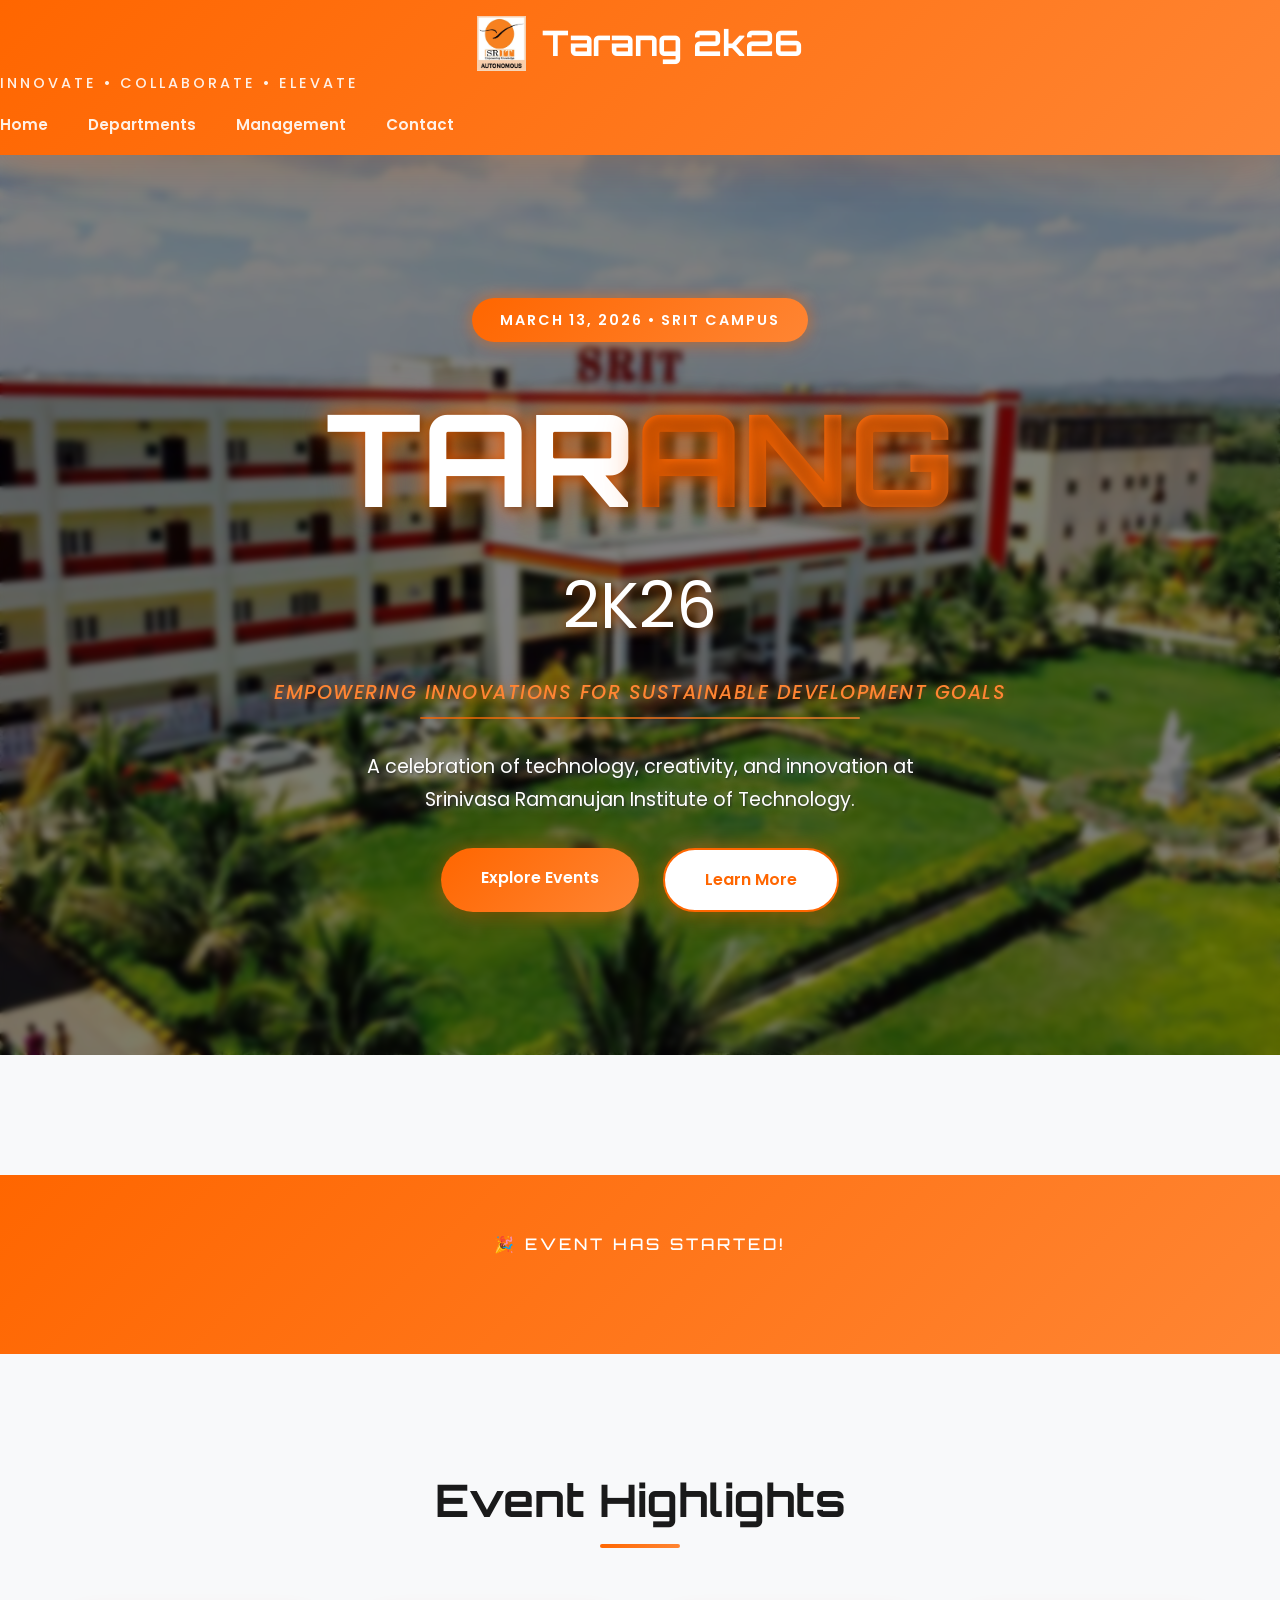
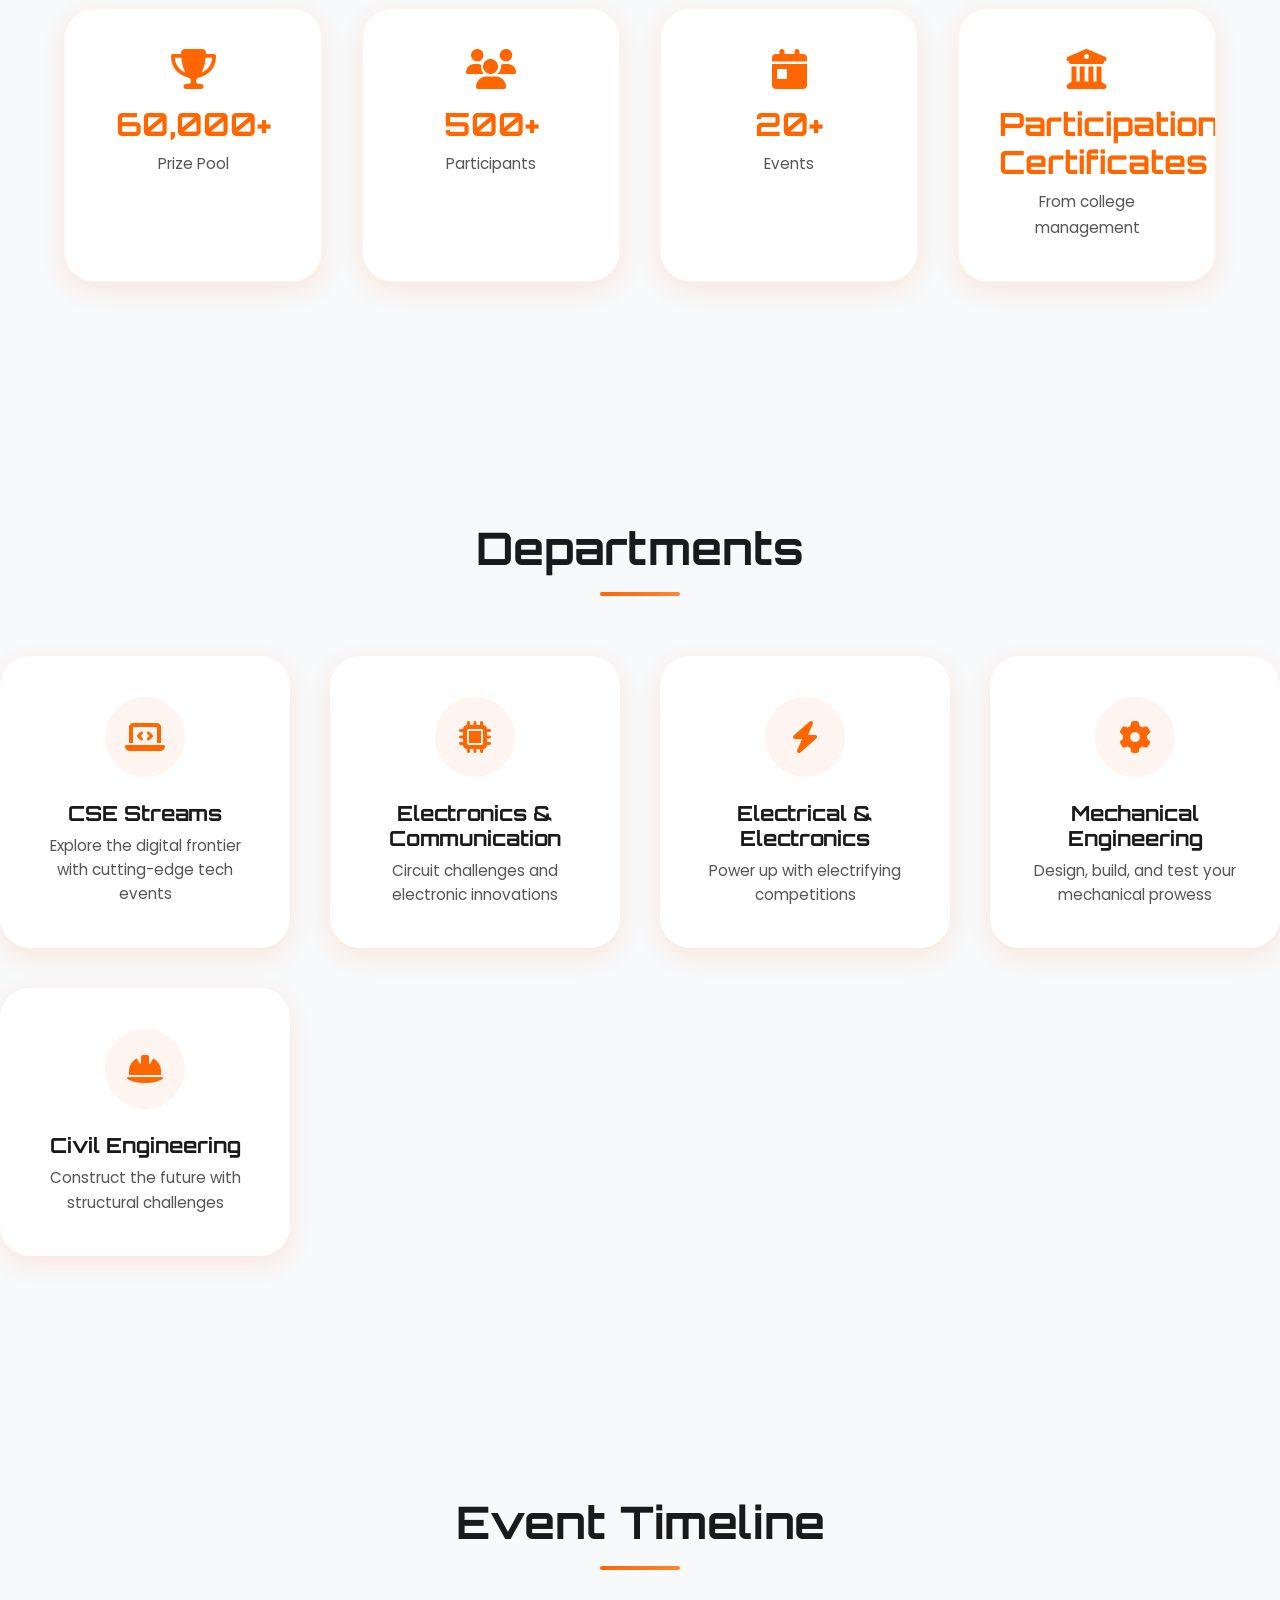
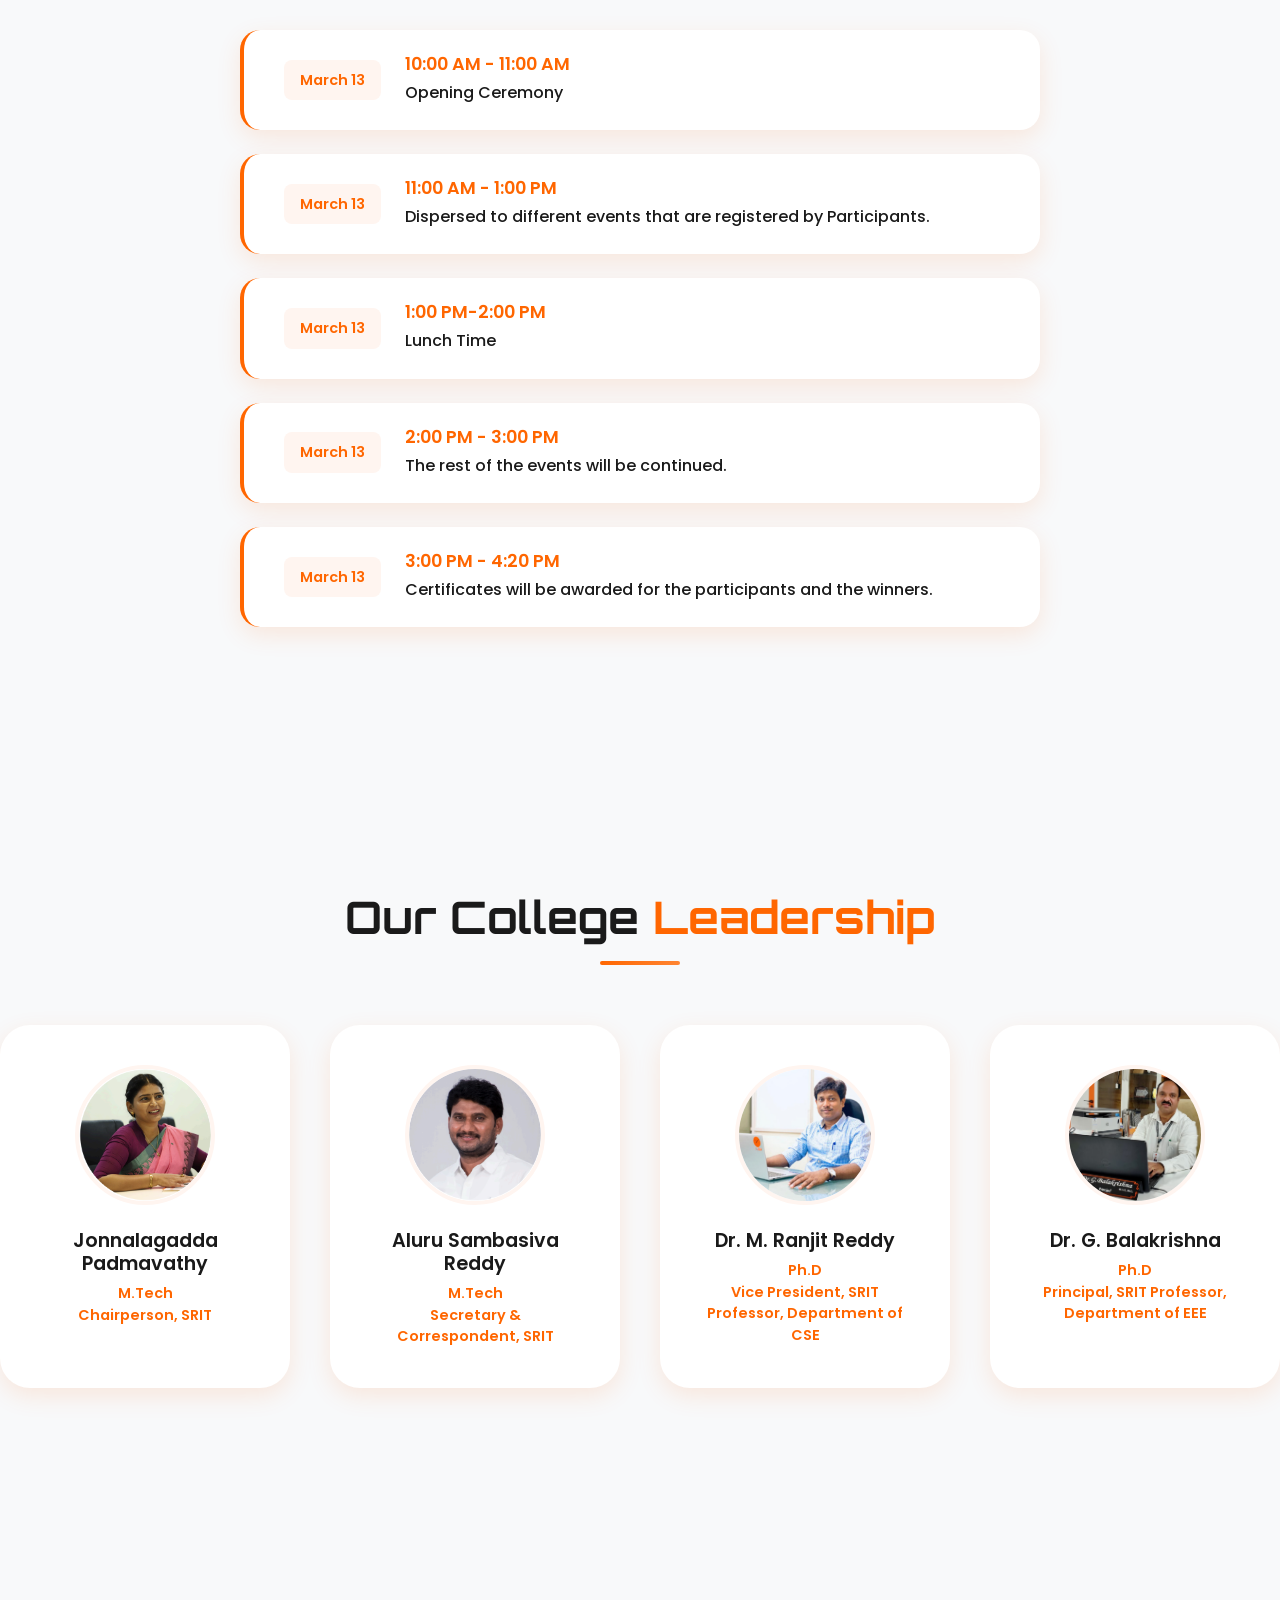
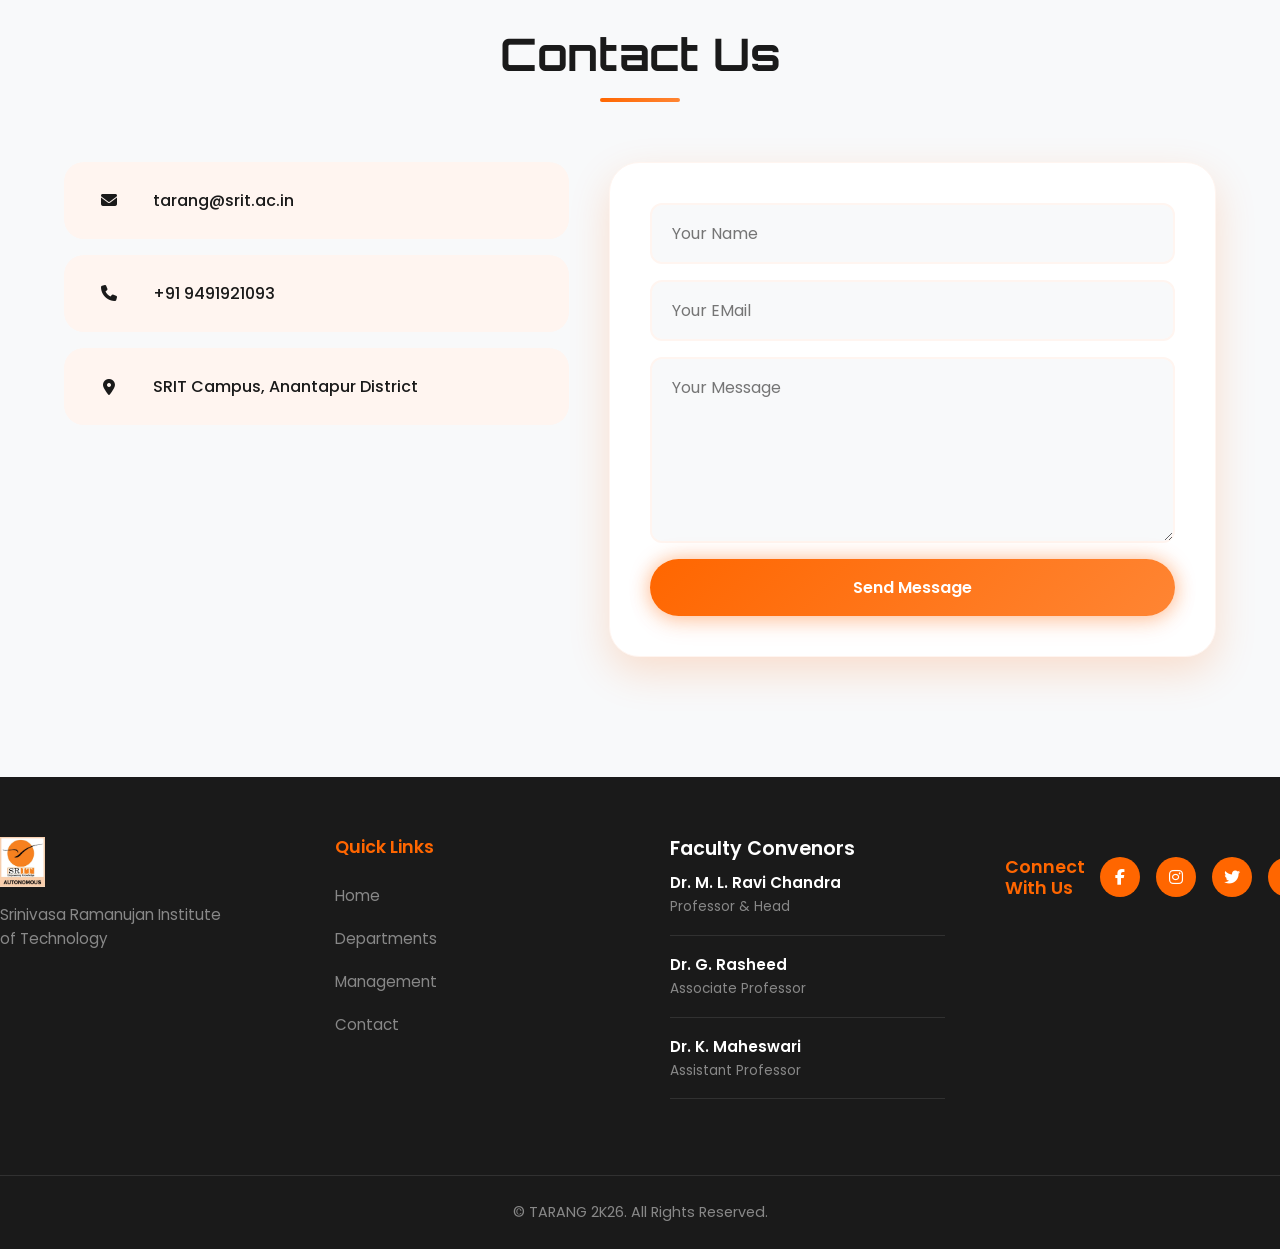
<file: index.html>
<!DOCTYPE html>
<html lang="en">

<head>
    <meta charset="UTF-8">
    <meta name="viewport" content="width=device-width, initial-scale=1.0">
    <title>SRIT Tech Fest 2026</title>
    <link rel="stylesheet" href="style.css">
    <link rel="stylesheet" href="https://cdnjs.cloudflare.com/ajax/libs/font-awesome/6.5.0/css/all.min.css">


</head>

<body>
    <header>
        <div class="logo-container">
            <img src="SRIT-LOGO.png" alt="SRIT Logo" class="logo">
            <h1>Tarang <span class="year">2k26</span></h1>
        </div>
        <p class="tagline">Innovate • Collaborate • Elevate</p>

        <div class="mobile-nav-toggle" id="mobile-nav-toggle">
            <i class="fas fa-bars"></i>
        </div>

        <nav id="main-nav">
            <ul>
                <li><a href="#home">Home</a></li>
                <li><a href="#departments">Departments</a></li>
                <li><a href="#management">Management</a></li>
                <li><a href="#contact">Contact</a></li>
            </ul>
        </nav>
    </header>
    <section id="home">
        <div class="hero">
            <div class="hero-content">

                <span class="hero-date">MARCH 13, 2026 • SRIT CAMPUS</span>
                <h1 class="hero-title">
                    <span>TAR</span><span class="highlight">ANG</span>
                </h1>
                <div class="hero-year">2K26</div>
                <p class="hero-theme">Empowering Innovations for Sustainable Development Goals</p>
                <p class="hero-subtitle">A celebration of technology, creativity, and innovation at<br> Srinivasa
                    Ramanujan Institute of Technology.</p>

                <div class="hero-buttons">
                    <a href="#departments" class="btn btn-primary">Explore Events</a>
                    <a href="#contact" class="btn btn-secondary">Learn More</a>
                </div>
            </div>
        </div>
    </section>
    <!-- Countdown Section -->
    <section class="countdown">
        <div class="container">
            <h3>Event Starts In</h3>
            <div class="countdown-timer">
                <div class="countdown-item">
                    <div class="countdown-value" id="days">30</div>
                    <div class="countdown-label">Days</div>
                </div>
                <div class="countdown-item">
                    <div class="countdown-value" id="hours">12</div>
                    <div class="countdown-label">Hours</div>
                </div>
                <div class="countdown-item">
                    <div class="countdown-value" id="minutes">45</div>
                    <div class="countdown-label">Minutes</div>
                </div>
                <div class="countdown-item">
                    <div class="countdown-value" id="seconds">22</div>
                    <div class="countdown-label">Seconds</div>
                </div>
            </div>
        </div>
    </section>
    <section class="highlights">
        <div class="container">
            <h2 class="section-title">Event Highlights</h2>
            <div class="highlight-cards">
                <div class="highlight-card">
                    <i class="fas fa-trophy"></i>
                    <h3>60,000+</h3>
                    <p>Prize Pool</p>
                </div>
                <div class="highlight-card">
                    <i class="fas fa-users"></i>
                    <h3>500+</h3>
                    <p>Participants</p>
                </div>
                <div class="highlight-card">
                    <i class="fas fa-calendar-day"></i>
                    <h3>20+</h3>
                    <p>Events</p>
                </div>
                <div class="highlight-card">
                    <i class="fas fa-university"></i>
                    <h3>Participation Certificates</h3>
                    <p>From college management</p>
                </div>
            </div>
        </div>
    </section>

    <section id="departments" class="departments">
        <h2 class="section-title">Departments</h2>
        <div class="department-cards">
            <div class="department-card" onclick="window.location.href='cse.html'">
                <div class="card-icon"><i class="fas fa-laptop-code"></i></div>
                <div class="card-content">
                    <h3>CSE Streams</h3>
                    <p>Explore the digital frontier with cutting-edge tech events</p>
                </div>
            </div>
            <div class="department-card" onclick="window.location.href='ece.html'">
                <div class="card-icon"><i class="fas fa-microchip"></i></div>
                <div class="card-content">
                    <h3>Electronics & Communication</h3>
                    <p>Circuit challenges and electronic innovations</p>
                </div>
            </div>
            <div class="department-card" onclick="window.location.href='eee.html'">
                <div class="card-icon"><i class="fas fa-bolt"></i></div>
                <div class="card-content">
                    <h3>Electrical & Electronics</h3>
                    <p>Power up with electrifying competitions</p>
                </div>
            </div>
            <div class="department-card" onclick="window.location.href='mechanical.html'">
                <div class="card-icon"><i class="fas fa-cog"></i></div>
                <div class="card-content">
                    <h3>Mechanical Engineering</h3>
                    <p>Design, build, and test your mechanical prowess</p>
                </div>
            </div>
            <div class="department-card" onclick="window.location.href='civil.html'">
                <div class="card-icon"><i class="fas fa-hard-hat"></i></div>
                <div class="card-content">
                    <h3>Civil Engineering</h3>
                    <p>Construct the future with structural challenges</p>
                </div>
            </div>
            <!-- <div class="department-card" data-department="civil">
                <div class="card-content">
                    <div class="card-icon"><i class="fas fa-lightbulb"></i>
                    </div>
                    <h3>Humanities and Sciences</h3>
                    <p>Bridging Science and Society for a Better Tomorrow</p>
                    <a href="h and s.html" class="department-link">View Events</a>
                </div>
            </div> -->
        </div>
    </section>

    <section class="timeline">
        <div class="container">
            <h2 class="section-title">Event Timeline</h2>
            <div class="timeline-container">
                <div class="timeline-item">
                    <div class="timeline-date">March 13</div>
                    <div class="timeline-content">
                        <h3>10:00 AM - 11:00 AM</h3>
                        <p>Opening Ceremony</p>
                    </div>
                </div>
                <div class="timeline-item">
                    <div class="timeline-date">March 13</div>
                    <div class="timeline-content">
                        <h3>11:00 AM - 1:00 PM</h3>
                        <p>Dispersed to different events that are registered by Participants.</p>
                    </div>
                </div>
                <div class="timeline-item">
                    <div class="timeline-date">March 13</div>
                    <div class="timeline-content">
                        <h3>1:00 PM-2:00 PM</h3>
                        <p>Lunch Time</p>
                    </div>
                </div>
                <div class="timeline-item">
                    <div class="timeline-date">March 13</div>
                    <div class="timeline-content">
                        <h3>2:00 PM - 3:00 PM</h3>
                        <p>The rest of the events will be continued.</p>
                    </div>
                </div>
                <div class="timeline-item">
                    <div class="timeline-date">March 13</div>
                    <div class="timeline-content">
                        <h3>3:00 PM - 4:20 PM</h3>
                        <p>Certificates will be awarded for the participants and the winners.</p>
                    </div>
                </div>
            </div>
        </div>
    </section>
    <!-- <section id="sponsors" class="sponsors">
        <div class="container">
            <h2 class="section-title">Our Sponsors</h2>
            <div class="sponsors-grid">
                <div class="sponsor-placeholder">Your Logo Here</div>
                <div class="sponsor-placeholder">Your Logo Here</div>
                <div class="sponsor-placeholder">Your Logo Here</div>
                <div class="sponsor-placeholder">Your Logo Here</div>
                <div class="sponsor-placeholder">Your Logo Here</div>
                <div class="sponsor-placeholder">Your Logo Here</div>
            </div>
        </div>
    </section> -->
    <section id="management" class="leadership-section">
        <h2 class="section-title">Our College <span>Leadership</span></h2>

        <div class="leaders-grid">

            <!-- Principal -->
            <div class="leader-card">
                <div class="leader-image">
                    <img src="padma.png" alt="Dr. [Principal's Name]">
                </div>
                <div class="leader-info">
                    <h4>Jonnalagadda Padmavathy</h4>
                    <p>M.Tech<br>Chairperson, SRIT</p>
                </div>
            </div>

            <!-- Chairperson -->
            <div class="leader-card">
                <div class="leader-image">
                    <img src="samba.png" alt="Mr./Ms. [Chairperson's Name]">
                </div>
                <div class="leader-info">
                    <h4>Aluru Sambasiva Reddy</h4>
                    <p>M.Tech<br>Secretary & Correspondent, SRIT</p>
                </div>
            </div>

            <!-- Higher Authority 1 -->
            <div class="leader-card">
                <div class="leader-image">
                    <img src="ranjit.png" alt="Dr. [Authority Name]">
                </div>
                <div class="leader-info">
                    <h4>Dr. M. Ranjit Reddy</h4>
                    <p>Ph.D<br>Vice President, SRIT
                        Professor, Department of CSE</p>
                </div>
            </div>

            <!-- Higher Authority 2 -->
            <div class="leader-card">
                <div class="leader-image">
                    <img src="prinicipal.png" alt="Prof. [Authority Name]">
                </div>
                <div class="leader-info">
                    <h4>Dr. G. Balakrishna</h4>
                    <p>Ph.D<br>Principal, SRIT
                        Professor, Department of EEE</p>
                </div>
            </div>

        </div>
    </section>
    <section id="contact" class="contact">
        <div class="container">
            <h2 class="section-title">Contact Us</h2>
            <div class="contact-grid">
                <div class="contact-info">
                    <div class="contact-item">
                        <i class="fas fa-envelope"></i>
                        <p>tarang@srit.ac.in</p>
                    </div>
                    <div class="contact-item">
                        <i class="fas fa-phone"></i>
                        <p>+91 9491921093</p>
                    </div>
                    <div class="contact-item">
                        <i class="fas fa-map-marker-alt"></i>
                        <p>SRIT Campus, Anantapur District</p>
                    </div>
                </div>
                <form name="submit-to-google-sheet" class="contact-form">
                    <input type="text" name="Name" placeholder="Your Name" required>
                    <input type="email" name="Email" placeholder="Your EMail" required>
                    <textarea name="Message" rows="6" placeholder="Your Message"></textarea>
                    <button type="submit" class="cta-button">Send Message</button>
                </form>
            </div>
        </div>
    </section>

    <footer>
        <div class="footer-content">
            <div class="footer-logo">
                <img src="SRIT-LOGO.png" alt="SRIT Logo" class="logo-small">
                <p>Srinivasa Ramanujan Institute<br> of Technology</p>
            </div>
            <div class="footer-links">
                <h4>Quick Links</h4>
                <ul>
                    <li><a href="#home">Home</a></li>
                    <li><a href="#departments">Departments</a></li>
                    <li><a href="#management">Management</a></li>
                    <li><a href="#contact">Contact</a></li>
                </ul>
            </div>
            <div class="contact-details">
                <h4>Faculty Convenors</h4>

                <div class="faculty">
                    <p class="name">Dr. M. L. Ravi Chandra</p>
                    <p class="designation">Professor & Head</p>
                </div>

                <div class="faculty">
                    <p class="name">Dr. G. Rasheed</p>
                    <p class="designation">Associate Professor</p>
                </div>

                <div class="faculty">
                    <p class="name">Dr. K. Maheswari</p>
                    <p class="designation">Assistant Professor</p>
                </div>

                <!-- <h4 style="margin-top: 20px;">Student Coordinators</h4>
                <div class="faculty">
                    <p class="name">STUDENT NAME 1</p>
                    <p class="name">STUDENT NAME 2</p>
                    <p class="name">STUDENT NAME 3</p>
                </div> -->
            </div>

            <div class="footer-social">
                <h4>Connect With Us</h4>
                <div class="social-icons">
                    <a href="https://www.facebook.com/sritatp" class="social-icon"><i class="fab fa-facebook-f"></i></a>
                    <a href="https://www.instagram.com/sritatp/" class="social-icon"><i
                            class="fab fa-instagram"></i></a>
                    <a href="https://x.com/sritatp" class="social-icon"><i class="fab fa-twitter"></i></a>
                    <a href="https://www.linkedin.com/school/sritatp/" class="social-icon"><i
                            class="fab fa-linkedin-in"></i></a>
                </div>
            </div>
        </div>
        <div class="copyright">
            <p>&copy; TARANG 2K26. All Rights Reserved.</p>
        </div>
    </footer>

    <script src="script.js"></script>
</body>

</html>
</file>
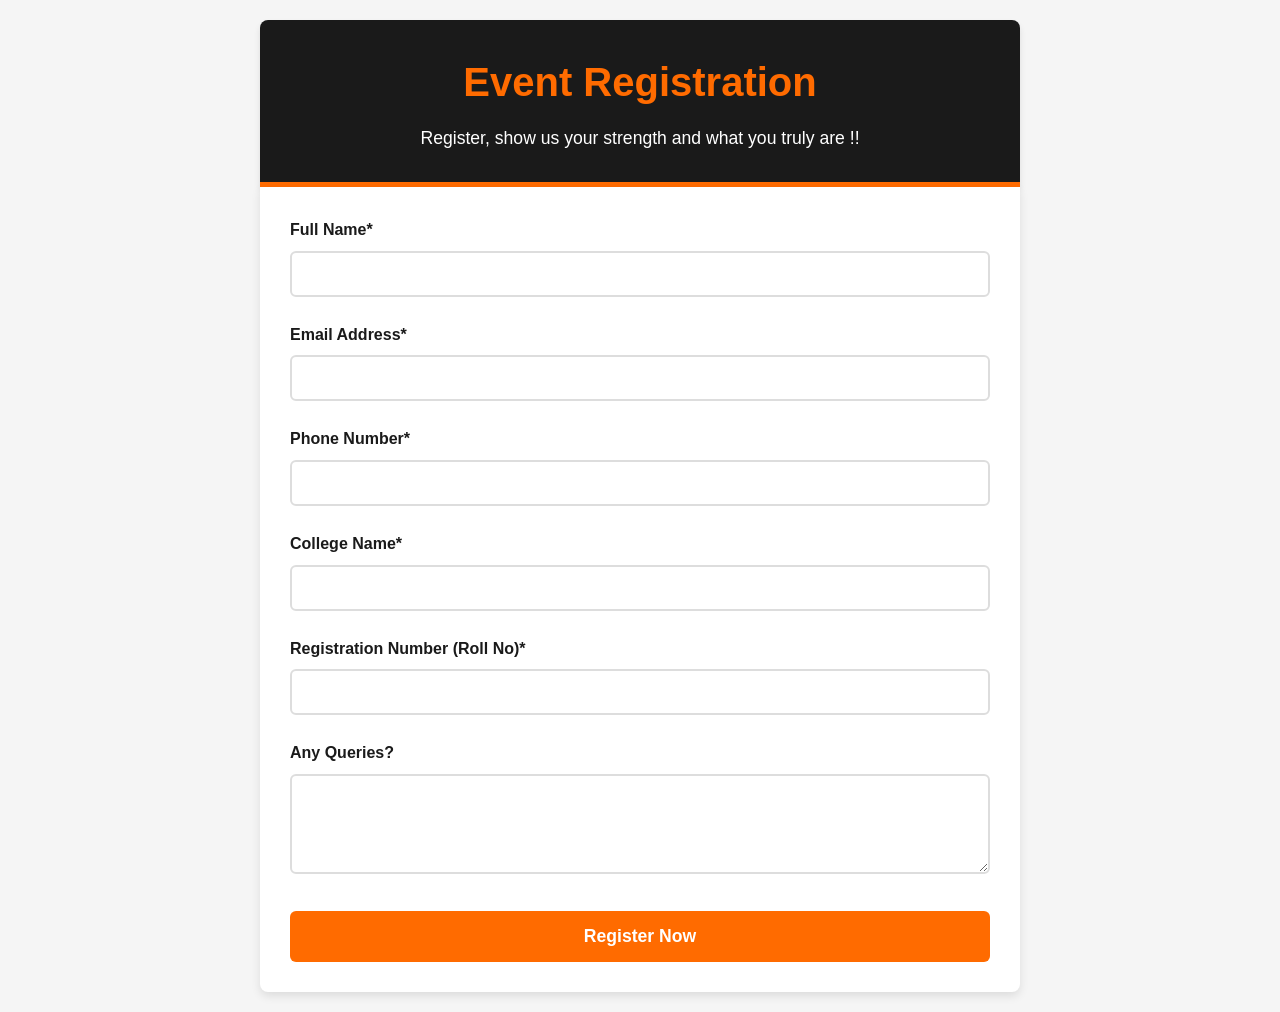
<file: csepaperregisteration.html>
<!DOCTYPE html>
<html lang="en">
<head>
    <meta charset="UTF-8">
    <meta name="viewport" content="width=device-width, initial-scale=1.0">
    <title>Event Registration</title>
    <style>
        :root {
            --primary-color: #ff6b00;
            --secondary-color: #1a1a1a;
            --light-color: #ffeee0;
            --accent-color: #ff9a4d;
            --error-color: #ff3333;
        }
        
        * {
            margin: 0;
            padding: 0;
            box-sizing: border-box;
            font-family: 'Segoe UI', Tahoma, Geneva, Verdana, sans-serif;
        }
        
        body {
            background-color: #f5f5f5;
            color: var(--secondary-color);
            line-height: 1.6;
        }
        
        .container {
            max-width: 800px;
            margin: 0 auto;
            padding: 20px;
        }
        
        header {
            background-color: var(--secondary-color);
            color: white;
            padding: 30px 0;
            text-align: center;
            border-bottom: 5px solid var(--primary-color);
            border-radius: 8px 8px 0 0;
            box-shadow: 0 4px 6px rgba(0, 0, 0, 0.1);
        }
        
        h1 {
            font-size: 2.5rem;
            margin-bottom: 10px;
            color: var(--primary-color);
        }
        
        .event-description {
            font-size: 1.1rem;
            max-width: 600px;
            margin: 0 auto;
            padding: 0 20px;
        }
        
        .form-container {
            background-color: white;
            padding: 30px;
            border-radius: 0 0 8px 8px;
            box-shadow: 0 4px 10px rgba(0, 0, 0, 0.1);
        }
        
        .form-group {
            margin-bottom: 25px;
        }
        
        label {
            display: block;
            margin-bottom: 8px;
            font-weight: 600;
            color: var(--secondary-color);
        }
        
        input, textarea {
            width: 100%;
            padding: 12px;
            border: 2px solid #ddd;
            border-radius: 6px;
            font-size: 1rem;
            transition: all 0.3s ease;
        }
        
        input:focus, textarea:focus {
            outline: none;
            border-color: var(--primary-color);
            box-shadow: 0 0 0 3px rgba(255, 107, 0, 0.2);
        }
        
        .error-message {
            color: var(--error-color);
            font-size: 0.9rem;
            margin-top: 5px;
            display: none;
        }
        
        .qr-section {
            margin-top: 20px;
            border: 2px dashed var(--primary-color);
            padding: 20px;
            border-radius: 8px;
            background-color: var(--light-color);
        }
        
        .qr-container {
            display: flex;
            flex-direction: column;
            align-items: center;
            margin-bottom: 20px;
        }
        
        .qr-image {
            width: 150px;
            height: 150px;
            background-color: white;
            border: 2px solid var(--primary-color);
            border-radius: 8px;
            display: flex;
            align-items: center;
            justify-content: center;
            margin-bottom: 15px;
        }
        
        .qr-image img {
            max-width: 100%;
            max-height: 100%;
        }
        
        .screenshot-section {
            margin-top: 20px;
        }
        
        .screenshot-preview {
            width: 100%;
            height: 200px;
            border: 2px dashed #ddd;
            border-radius: 6px;
            display: flex;
            align-items: center;
            justify-content: center;
            margin-bottom: 10px;
            overflow: hidden;
        }
        
        .screenshot-preview img {
            max-width: 100%;
            max-height: 100%;
            display: none;
        }
        
        .file-input-container {
            position: relative;
            overflow: hidden;
            display: inline-block;
        }
        
        .file-input-container input[type=file] {
            position: absolute;
            left: 0;
            top: 0;
            opacity: 0;
            cursor: pointer;
            width: 100%;
            height: 100%;
        }
        
        .file-input-label {
            display: inline-block;
            padding: 12px 20px;
            background-color: var(--primary-color);
            color: white;
            border-radius: 6px;
            cursor: pointer;
            transition: all 0.3s ease;
        }
        
        .file-input-label:hover {
            background-color: var(--accent-color);
        }
        
        .submit-btn {
            display: block;
            width: 100%;
            padding: 15px;
            background-color: var(--primary-color);
            color: white;
            border: none;
            border-radius: 6px;
            font-size: 1.1rem;
            font-weight: 600;
            cursor: pointer;
            transition: all 0.3s ease;
            margin-top: 30px;
        }
        
        .submit-btn:hover {
            background-color: var(--accent-color);
            transform: translateY(-2px);
            box-shadow: 0 4px 8px rgba(0, 0, 0, 0.1);
        }
        
        /* Responsive styles */
        @media (max-width: 768px) {
            .container {
                padding: 10px;
            }
            
            header {
                padding: 20px 0;
            }
            
            h1 {
                font-size: 2rem;
            }
            
            .form-container {
                padding: 20px;
            }
        }
        
        @media (max-width: 480px) {
            h1 {
                font-size: 1.8rem;
            }
            
            .event-description {
                font-size: 1rem;
            }
        }
    </style>
</head>
<body>
    <div class="container">
        <header>
            <h1>Event Registration</h1>
            <p class="event-description">Register, show us your strength and what you truly are !!</p>
        </header>
        
        <div class="form-container">
            <form id="registration-form">
                <div class="form-group">
                    <label for="name">Full Name*</label>
                    <input type="text" id="name" name="name" required>
                    <div class="error-message" id="name-error">Please enter your full name</div>
                </div>
                
                <div class="form-group">
                    <label for="email">Email Address*</label>
                    <input type="email" id="email" name="email" required>
                    <div class="error-message" id="email-error">Please enter a valid email address</div>
                </div>
                
                <div class="form-group">
                    <label for="phone">Phone Number*</label>
                    <input type="tel" id="phone" name="phone" required>
                    <div class="error-message" id="phone-error">Please enter a valid phone number</div>
                </div>
                
                <div class="form-group">
                    <label for="college">College Name*</label>
                    <input type="text" id="college" name="college" required>
                    <div class="error-message" id="college-error">Please enter your college name</div>
                </div>
                
                <div class="form-group">
                    <label for="regNumber">Registration Number (Roll No)*</label>
                    <input type="text" id="regNumber" name="regNumber" required>
                    <div class="error-message" id="regNumber-error">Please enter your registration number</div>
                </div>
                
                <!-- <div class="qr-section">
                    <h3>Payment Information</h3>
                    <p>Scan the QR code below to make your payment</p>
                    
                    <div class="qr-container">
                        <div class="qr-image">
                            <img src="/api/placeholder/150/150" alt="Payment QR Code">
                        </div>
                        <p>After payment, please upload the screenshot:</p>
                    </div>
                    
                    <div class="screenshot-section">
                        <div class="screenshot-preview">
                            <img id="screenshot-img" src="" alt="Payment Screenshot">
                            <span id="screenshot-placeholder">No image selected</span>
                        </div>
                        
                        <div class="file-input-container">
                            <input type="file" id="screenshot" name="screenshot" accept="image/*" required>
                            <label for="screenshot" class="file-input-label">Upload Screenshot*</label>
                        </div>
                        <div class="error-message" id="screenshot-error">Please upload a payment screenshot</div>
                    </div>
                </div> -->
                
                <div class="form-group">
                    <label for="query">Any Queries?</label>
                    <textarea id="query" name="query" rows="4"></textarea>
                </div>
                
                <button type="submit" class="submit-btn">Register Now</button>
            </form>
        </div>
    </div>
    
    <script>
        document.addEventListener('DOMContentLoaded', function() {
            const form = document.getElementById('registration-form');
            const screenshotInput = document.getElementById('screenshot');
            const screenshotImg = document.getElementById('screenshot-img');
            const screenshotPlaceholder = document.getElementById('screenshot-placeholder');
            
            // Handle file input change
            screenshotInput.addEventListener('change', function() {
                const file = this.files[0];
                if (file) {
                    const reader = new FileReader();
                    reader.onload = function(e) {
                        screenshotImg.src = e.target.result;
                        screenshotImg.style.display = 'block';
                        screenshotPlaceholder.style.display = 'none';
                    }
                    reader.readAsDataURL(file);
                }
            });
            
            // Form validation
            form.addEventListener('submit', function(e) {
                e.preventDefault();
                
                // Reset error messages
                document.querySelectorAll('.error-message').forEach(el => {
                    el.style.display = 'none';
                });
                
                let isValid = true;
                
                // Validate name
                const name = document.getElementById('name');
                if (!name.value.trim()) {
                    document.getElementById('name-error').style.display = 'block';
                    isValid = false;
                }
                
                // Validate email
                const email = document.getElementById('email');
                const emailPattern = /^[^\s@]+@[^\s@]+\.[^\s@]+$/;
                if (!emailPattern.test(email.value)) {
                    document.getElementById('email-error').style.display = 'block';
                    isValid = false;
                }
                
                // Validate phone
                const phone = document.getElementById('phone');
                if (!phone.value.trim() || phone.value.length < 10) {
                    document.getElementById('phone-error').style.display = 'block';
                    isValid = false;
                }
                
                // Validate college
                const college = document.getElementById('college');
                if (!college.value.trim()) {
                    document.getElementById('college-error').style.display = 'block';
                    isValid = false;
                }
                
                // Validate registration number
                const regNumber = document.getElementById('regNumber');
                if (!regNumber.value.trim()) {
                    document.getElementById('regNumber-error').style.display = 'block';
                    isValid = false;
                }
                
                // Validate screenshot
                const screenshot = document.getElementById('screenshot');
                if (!screenshot.files.length) {
                    document.getElementById('screenshot-error').style.display = 'block';
                    isValid = false;
                }
                
                if (isValid) {
                    // Create form data object
                    const formData = {
                        name: name.value,
                        email: email.value,
                        phone: document.getElementById('phone').value,
                        college: document.getElementById('college').value,
                        regNumber: document.getElementById('regNumber').value,
                        query: document.getElementById('query').value
                    };
                    
                    // Show loading state
                    document.querySelector('.submit-btn').textContent = 'Submitting...';
                    document.querySelector('.submit-btn').disabled = true;
                    
                    // Submit to Google Sheet
                    fetch('https://script.google.com/macros/s/AKfycbxr5PJ55GcY9bPb01Cwsb1_jJeycc7b0Fu3za0z0tuxwFVLlL4NgiksXyC1H9znCQVY/exec', {
                        method: 'POST',
                        mode: 'no-cors',
                        cache: 'no-cache',
                        headers: {
                            'Content-Type': 'application/x-www-form-urlencoded',
                        },
                        body: new URLSearchParams(formData).toString()
                    })
                    .then(() => {
                        // Show success message
                        alert('Registration successful! Your information has been submitted.');
                        form.reset();
                        document.getElementById('screenshot-img').style.display = 'none';
                        document.getElementById('screenshot-placeholder').style.display = 'block';
                        
                        // Reset button
                        document.querySelector('.submit-btn').textContent = 'Register Now';
                        document.querySelector('.submit-btn').disabled = false;
                    })
                    .catch(error => {
                        console.error('Error:', error);
                        alert('There was an error submitting your registration. Please try again.');
                        
                        // Reset button
                        document.querySelector('.submit-btn').textContent = 'Register Now';
                        document.querySelector('.submit-btn').disabled = false;
                    });
                }
            });
            
            // Real-time validation
            const inputs = form.querySelectorAll('input[required], textarea[required]');
            inputs.forEach(input => {
                input.addEventListener('blur', function() {
                    validateField(this);
                });
                
                input.addEventListener('input', function() {
                    const errorEl = document.getElementById(`${this.id}-error`);
                    errorEl.style.display = 'none';
                });
            });
            
            function validateField(field) {
                const errorEl = document.getElementById(`${field.id}-error`);
                
                if (field.type === 'email') {
                    const emailPattern = /^[^\s@]+@[^\s@]+\.[^\s@]+$/;
                   if (!emailPattern.test(field.value)) {
                       errorEl.style.display = 'block';
                   } else {
                       errorEl.style.display = 'none';
                   }
               } else if (field.type === 'tel') {
                   if (!field.value.trim() || field.value.length < 10) {
                       errorEl.style.display = 'block';
                   } else {
                       errorEl.style.display = 'none';
                   }
               } else if (field.type === 'file') {
                   if (!field.files.length) {
                       errorEl.style.display = 'block';
                   } else {
                       errorEl.style.display = 'none';
                   }
               } else {
                   if (!field.value.trim()) {
                       errorEl.style.display = 'block';
                   } else {
                       errorEl.style.display = 'none';
                   }
               }
           }
           
           // Add hover effects to input fields
           const formElements = document.querySelectorAll('input, textarea');
           formElements.forEach(el => {
               el.addEventListener('mouseover', function() {
                   if (this.type !== 'file') {
                       this.style.borderColor = 'var(--accent-color)';
                   }
               });
               
               el.addEventListener('mouseout', function() {
                   if (this.type !== 'file' && !this.matches(':focus')) {
                       this.style.borderColor = '#ddd';
                   }
               });
           });
       });
   </script>
</body>
</html>
</file>
<file: style.css>
/* ================= GOOGLE FONTS ================= */
@import url('https://fonts.googleapis.com/css2?family=Poppins:wght@300;400;500;600;700;800&family=Orbitron:wght@500;600;700;800;900&display=swap');

/* ================= ROOT ================= */
:root {

    /* COLORS - Orange White Theme */
    --primary: #ff6600;
    --primary-dark: #e55c00;
    --primary-light: #ff8533;
    --primary-soft: #fff5f0;
    --white: #ffffff;
    --off-white: #fafafa;
    --text-dark: #1a1a1a;
    --text-gray: #555555;
    --text-light: #888888;
    --bg-light: #ffffff;
    --bg-soft: #f8f9fa;
    --bg-ultra-soft: #fff5f0;

    /* Orange Gradient */
    --gradient-orange: linear-gradient(135deg, #ff6600 0%, #ff8533 100%);
    --gradient-orange-light: linear-gradient(135deg, #fff5f0 0%, #ffffff 100%);

    /* SPACING */
    --space-xs: 8px;
    --space-sm: 16px;
    --space-md: 24px;
    --space-lg: 40px;
    --space-xl: 60px;
    --space-xxl: 120px;

    /* Typography */
    --font-size-base: 16px;
    --line-height-base: 1.7;
    --letter-spacing-wide: 0.5px;

    /* RADIUS */
    --radius-sm: 8px;
    --radius-md: 12px;
    --radius-lg: 20px;
    --radius-xl: 30px;
    --radius-full: 50px;

    /* SHADOW */
    --shadow-sm: 0 2px 10px rgba(255, 102, 0, 0.08);
    --shadow-md: 0 8px 25px rgba(255, 102, 0, 0.12);
    --shadow-lg: 0 15px 40px rgba(255, 102, 0, 0.18);
    --shadow-hover: 0 25px 50px rgba(255, 102, 0, 0.25);

    /* FONTS */
    --font-heading: 'Orbitron', sans-serif;
    --font-body: 'Poppins', sans-serif;
}

/* ================= RESET ================= */
* {
    margin: 0;
    padding: 0;
    box-sizing: border-box;
    scroll-behavior: smooth;
}

/* ================= BODY ================= */
html,
body {
    margin: 0;
    padding: 0;
    overflow-x: hidden;
    width: 100%;
}

body {
    font-family: var(--font-body);
    background: var(--white);
    color: var(--text-dark);
    font-size: 16px;
    line-height: 1.7;
}

/* ================= TYPOGRAPHY ================= */
h1,
h2,
h3,
h4,
h5,
h6 {
    font-family: var(--font-heading);
    font-weight: 700;
    line-height: 1.2;
}

/* ================= CONTAINER ================= */
.container {
    width: 100%;
    max-width: 1200px;
    margin: 0 auto;
    padding: 0 var(--space-md);
}

/* ================= GLOBAL IMAGES ================= */
img {
    max-width: 100%;
    height: auto;
    display: block;
}

/* ================= GLOBAL SECTIONS ================= */
section {
    padding-top: var(--space-xxl);
    padding-bottom: var(--space-xxl);
}

section:nth-child(even) {
    background: var(--bg-soft);
}

/* ================= HEADER ================= */
header {
    background: linear-gradient(135deg, #ff6600 0%, #ff8533 100%);
    padding: var(--space-sm) 0;
    border-bottom: none;
    position: sticky;
    top: 0;
    z-index: 1000;
    box-shadow: var(--shadow-lg);
    transition: all 0.4s cubic-bezier(0.4, 0, 0.2, 1);
}

header.header-sticky {
    background: rgba(255, 102, 0, 0.85);
    backdrop-filter: blur(15px);
    -webkit-backdrop-filter: blur(15px);
    padding: var(--space-xs) 0;
}

.logo-container {
    display: flex;
    align-items: center;
    justify-content: center;
    gap: var(--space-sm);
}

.logo {
    height: 60px;
    object-fit: contain;
}

header h1 {
    font-size: 2.2rem;
    color: var(--white);
    background: none;
    -webkit-text-fill-color: var(--white);
}

.tagline {
    font-size: 0.9rem;
    color: rgba(255, 255, 255, 0.9);
    letter-spacing: 3px;
    text-transform: uppercase;
    font-weight: 500;
    margin-bottom: var(--space-sm);
}

/* NAV */
nav ul {
    display: flex;
    justify-content: center;
    gap: var(--space-lg);
    list-style: none;
    flex-wrap: wrap;
    transition: all 0.4s ease;
}

.mobile-nav-toggle {
    display: none;
    font-size: 1.5rem;
    color: var(--white);
    cursor: pointer;
    position: absolute;
    right: var(--space-md);
    top: 50%;
    transform: translateY(-50%);
    z-index: 1001;
}

nav a {
    text-decoration: none;
    font-size: 0.95rem;
    font-weight: 600;
    color: rgba(255, 255, 255, 0.9);
    position: relative;
    padding: 8px 0;
    transition: 0.3s;
}

nav a::after {
    content: '';
    position: absolute;
    bottom: 0;
    left: 0;
    width: 0;
    height: 3px;
    background: var(--white);
    border-radius: 2px;
    transition: 0.3s;
}

nav a:hover {
    color: var(--white);
}

nav a:hover::after {
    width: 100%;
}

/* ================= HERO ================= */
.hero {
    min-height: 100vh;
    display: flex;
    align-items: center;
    justify-content: center;
    text-align: center;
    padding: var(--space-xxl) var(--space-md);
    background: url("srit_1.jpeg") center/cover no-repeat;
    position: relative;
    overflow: hidden;
    margin-top: 0;
}

/* Add blur overlay for hero background */
.hero::before {
    content: '';
    position: absolute;
    top: 0;
    left: 0;
    right: 0;
    bottom: 0;
    background: rgba(0, 0, 0, 0.5);
    backdrop-filter: blur(3px);
    z-index: 1;
}

.hero>* {
    position: relative;
    z-index: 2;
}

/* Remove gap between header and hero */
section#home {
    padding-top: 0;
}

/* Remove gap between hero and countdown */
.hero {
    margin-bottom: 0;
}

.countdown {
    margin-top: 0;
}

.hero-date {
    display: inline-block;
    font-size: 0.9rem;
    font-weight: 600;
    color: var(--white);
    background: var(--gradient-orange);
    padding: 10px 28px;
    border-radius: var(--radius-full);
    margin-bottom: var(--space-lg);
    letter-spacing: 2px;
    box-shadow: var(--shadow-md), 0 0 15px rgba(255, 102, 0, 0.5);
}

.hero-title {
    font-size: 8rem;
    margin-bottom: var(--space-sm);
    animation: fadeInUp 1s ease-out;
    color: var(--white);
    text-shadow: 0 0 20px rgba(255, 102, 0, 0.8), 0 0 40px rgba(255, 102, 0, 0.6), 2px 2px 8px rgba(0, 0, 0, 0.6);
}

.hero-title span {
    display: inline-block;
}

.hero-title .highlight {
    background: var(--gradient-orange);
    -webkit-background-clip: text;
    -webkit-text-fill-color: transparent;
    background-clip: text;
}

.hero-year {
    font-size: 4rem;
    color: var(--white);
    margin-bottom: var(--space-sm);
    animation: fadeInUp 1s ease-out 0.2s both;
    text-shadow: 0 0 15px rgba(255, 102, 0, 0.7), 2px 2px 8px rgba(0, 0, 0, 0.6);
}

.hero-theme {
    font-size: 1rem;
    font-style: italic;
    font-weight: 500;
    color: var(--primary-light);
    letter-spacing: 1.5px;
    text-transform: uppercase;
    margin-bottom: var(--space-lg);
    animation: fadeInUp 1s ease-out 0.3s both;
    text-shadow: 0 0 10px rgba(255, 102, 0, 0.5);
    position: relative;
    display: inline-block;
}

.hero-theme::after {
    content: '';
    display: block;
    width: 60%;
    height: 2px;
    background: var(--gradient-orange);
    margin: 8px auto 0;
    border-radius: 2px;
    opacity: 0.7;
}

.hero-subtitle {
    font-size: 1.25rem;
    color: var(--white);
    text-shadow: 0 0 10px rgba(255, 255, 255, 0.5), 1px 1px 3px rgba(0, 0, 0, 0.8);
    max-width: 600px;
    margin: auto;
    margin-bottom: var(--space-xl);
    animation: fadeInUp 1s ease-out 0.4s both;
}

.hero-buttons {
    display: flex;
    justify-content: center;
    gap: var(--space-md);
    flex-wrap: wrap;
    animation: fadeInUp 1s ease-out 0.6s both;
}

/* BUTTON */
.btn,
.cta-button {
    display: inline-block;
    background: var(--gradient-orange);
    color: var(--white);
    padding: 16px 40px;
    border-radius: var(--radius-full);
    font-weight: 600;
    text-decoration: none;
    font-size: 1rem;
    box-shadow: var(--shadow-md), 0 0 20px rgba(255, 102, 0, 0.4);
    transition: all 0.3s ease;
    border: none;
    cursor: pointer;
    font-family: var(--font-body);
}

.btn:hover,
.cta-button:hover {
    transform: translateY(-4px);
    box-shadow: var(--shadow-hover);
}

.btn-secondary {
    background: var(--white);
    color: var(--primary);
    border: 2px solid var(--primary);
}

.btn-secondary:hover {
    background: var(--primary);
    color: var(--white);
}

/* ================= ANIMATIONS ================= */
@keyframes fadeInUp {
    from {
        opacity: 0;
        transform: translateY(30px);
    }

    to {
        opacity: 1;
        transform: translateY(0);
    }
}

@keyframes pulse {

    0%,
    100% {
        transform: scale(1);
    }

    50% {
        transform: scale(1.05);
    }
}

/* ================= SECTION TITLES ================= */
.section-title {
    font-size: 2.8rem;
    text-align: center;
    margin-bottom: var(--space-xl);
    color: var(--text-dark);
    position: relative;
}

.section-title::after {
    content: '';
    display: block;
    width: 80px;
    height: 4px;
    background: var(--gradient-orange);
    margin: 16px auto 0;
    border-radius: 2px;
}

.section-title span {
    color: var(--primary);
}

/* ================= COUNTDOWN ================= */
.countdown {
    background: var(--gradient-orange);
    padding: var(--space-xl) 0;
}

.countdown h3 {
    font-size: 1rem;
    letter-spacing: 3px;
    color: var(--white);
    text-align: center;
    margin-bottom: var(--space-lg);
    text-transform: uppercase;
    font-weight: 500;
}

.countdown-timer {
    display: flex;
    justify-content: center;
    flex-wrap: wrap;
    gap: var(--space-lg);
}

.countdown-item {
    background: rgba(255, 255, 255, 0.15);
    backdrop-filter: blur(10px);
    padding: var(--space-md) var(--space-lg);
    border-radius: var(--radius-lg);
    min-width: 100px;
    flex: 1;
    border: 1px solid rgba(255, 255, 255, 0.2);
}

.countdown-value {
    font-family: var(--font-heading);
    font-size: 3rem;
    color: var(--white);
    font-weight: 700;
}

.countdown-label {
    font-size: 0.9rem;
    color: rgba(255, 255, 255, 0.85);
    text-transform: uppercase;
    letter-spacing: 1px;
}

/* ================= HIGHLIGHTS ================= */
.highlights {
    background: var(--white);
}

.highlight-cards {
    display: grid;
    grid-template-columns: repeat(auto-fit, minmax(250px, 1fr));
    gap: var(--space-lg);
}

.highlight-card {
    background: var(--white);
    padding: var(--space-lg);
    border-radius: var(--radius-xl);
    box-shadow: var(--shadow-md);
    transition: all 0.4s ease;
    text-align: center;
    border: 1px solid var(--primary-soft);
    position: relative;
    overflow: hidden;
}

.highlight-card::before {
    content: '';
    position: absolute;
    top: 0;
    left: 0;
    right: 0;
    height: 4px;
    background: var(--gradient-orange);
    transform: scaleX(0);
    transition: 0.3s;
}

.highlight-card:hover {
    transform: translateY(-10px);
    box-shadow: var(--shadow-hover);
}

.highlight-card:hover::before {
    transform: scaleX(1);
}

.highlight-card i {
    font-size: 2.5rem;
    color: var(--primary);
    margin-bottom: var(--space-sm);
    display: block;
}

.highlight-card h3 {
    font-size: 2rem;
    color: var(--primary);
    margin-bottom: var(--space-xs);
    font-family: var(--font-heading);
}

.highlight-card p {
    color: var(--text-gray);
    font-size: 0.95rem;
}

/* ================= DEPARTMENTS ================= */
.departments {
    background: var(--bg-soft);
}

.department-cards {
    display: grid;
    grid-template-columns: repeat(auto-fit, minmax(280px, 1fr));
    gap: var(--space-lg);
}

.department-card {
    background: var(--white);
    padding: var(--space-lg);
    border-radius: var(--radius-xl);
    box-shadow: var(--shadow-md);
    transition: all 0.4s ease;
    cursor: pointer;
    border: 1px solid transparent;
    display: flex;
    flex-direction: column;
    align-items: center;
    text-align: center;
}

.department-card:hover {
    transform: translateY(-10px);
    box-shadow: var(--shadow-hover);
    border-color: var(--primary-light);
}

.card-icon {
    width: 80px;
    height: 80px;
    background: var(--primary-soft);
    border-radius: 50%;
    display: flex;
    align-items: center;
    justify-content: center;
    margin-bottom: var(--space-md);
    transition: 0.3s;
}

.department-card:hover .card-icon {
    background: var(--gradient-orange);
}

.card-icon i {
    font-size: 2rem;
    color: var(--primary);
    transition: 0.3s;
}

.department-card:hover .card-icon i {
    color: var(--white);
}

.department-card h3 {
    font-size: 1.3rem;
    color: var(--text-dark);
    margin-bottom: var(--space-xs);
}

.department-card p {
    font-size: 0.95rem;
    color: var(--text-gray);
    line-height: 1.6;
}

/* ================= TIMELINE ================= */
.timeline {
    background: var(--white);
}

.timeline-container {
    max-width: 800px;
    margin: auto;
}

.timeline-item {
    background: var(--white);
    padding: var(--space-md) var(--space-lg);
    border-radius: var(--radius-lg);
    margin-bottom: var(--space-md);
    box-shadow: var(--shadow-md);
    border-left: 4px solid var(--primary);
    transition: 0.3s;
    display: flex;
    align-items: center;
    gap: var(--space-md);
}

.timeline-item:hover {
    transform: translateX(10px);
    box-shadow: var(--shadow-lg);
}

.timeline-date {
    background: var(--primary-soft);
    color: var(--primary);
    padding: 8px 16px;
    border-radius: var(--radius-sm);
    font-weight: 600;
    font-size: 0.9rem;
    white-space: nowrap;
}

.timeline-content h3 {
    font-size: 1.1rem;
    color: var(--primary);
    font-family: var(--font-body);
    font-weight: 600;
    margin-bottom: 4px;
}

.timeline-content p {
    font-size: 1rem;
    color: var(--text-dark);
    font-weight: 500;
}

/* ================= LEADERSHIP ================= */
.leadership-section {
    background: var(--bg-soft);
}

.leaders-grid {
    display: grid;
    grid-template-columns: repeat(auto-fit, minmax(250px, 1fr));
    gap: var(--space-lg);
}

.leader-card {
    background: var(--white);
    padding: var(--space-lg);
    border-radius: var(--radius-xl);
    box-shadow: var(--shadow-md);
    transition: all 0.4s ease;
    text-align: center;
}

.leader-card:hover {
    transform: translateY(-10px);
    box-shadow: var(--shadow-hover);
}

.leader-image {
    width: 140px;
    height: 140px;
    margin: auto;
    margin-bottom: var(--space-md);
    border-radius: 50%;
    overflow: hidden;
    border: 4px solid var(--primary-soft);
    transition: 0.3s;
}

.leader-card:hover .leader-image {
    border-color: var(--primary);
}

.leader-image img {
    width: 100%;
    height: 100%;
    object-fit: cover;
    transition: 0.3s;
}

.leader-card:hover .leader-image img {
    transform: scale(1.1);
}

.leader-info h4 {
    font-size: 1.2rem;
    color: var(--text-dark);
    font-family: var(--font-body);
    font-weight: 600;
    margin-bottom: var(--space-xs);
}

.leader-info p {
    font-size: 0.9rem;
    color: var(--text-gray);
    line-height: 1.5;
}

.leader-info p:first-of-type {
    color: var(--primary);
    font-weight: 600;
}

/* ================= CONTACT ================= */
.contact {
    padding-top: var(--space-xxl);
    padding-bottom: var(--space-xxl);
    background: var(--white);
}

.contact-grid {
    display: grid;
    grid-template-columns: 1fr 1.2fr;
    gap: var(--space-lg);
    align-items: start;
}

.contact-info {
    display: flex;
    flex-direction: column;
    gap: var(--space-sm);
}

.contact-item {
    display: flex;
    align-items: center;
    gap: var(--space-md);
    padding: var(--space-md);
    background: var(--bg-ultra-soft);
    border-radius: var(--radius-lg);
    transition: all 0.3s ease;
    border: 1px solid transparent;
}

.contact-item:hover {
    transform: translateX(10px);
    background: var(--white);
    border-color: var(--primary-soft);
    box-shadow: var(--shadow-md);
}

.contact-item i {
    width: 40px;
    text-align: center;
    transition: 0.3s;
}

.contact-item:hover i {
    color: var(--primary);
}

.contact-item p {
    font-size: 1rem;
    color: var(--text-dark);
    font-weight: 500;
    transition: 0.3s;
}

.contact-item:hover p {
    color: var(--primary);
}

.contact-form {
    display: flex;
    flex-direction: column;
    gap: var(--space-sm);
    background: var(--white);
    padding: var(--space-lg);
    border-radius: var(--radius-xl);
    box-shadow: var(--shadow-lg);
    border: 1px solid var(--primary-soft);
}

.contact-form input,
.contact-form textarea {
    padding: 16px 20px;
    font-size: 1rem;
    border-radius: var(--radius-md);
    border: 2px solid var(--primary-soft);
    font-family: var(--font-body);
    transition: 0.3s;
    background: var(--bg-soft);
}

.contact-form input:focus,
.contact-form textarea:focus {
    outline: none;
    border-color: var(--primary);
    background: var(--white);
}

.contact-form textarea {
    resize: vertical;
    min-height: 120px;
}

.cta-button {
    align-self: flex-start;
    width: 100%;
    text-align: center;
}

/* ================= FOOTER ================= */
footer {
    background: var(--text-dark);
    color: var(--white);
    padding: var(--space-xl) 0 var(--space-md);
}

.footer-content {
    display: grid;
    grid-template-columns: repeat(auto-fit, minmax(200px, 1fr));
    gap: var(--space-xl);
    margin-bottom: var(--space-xl);
}

.footer-logo {
    display: flex;
    flex-direction: column;
    align-items: flex-start;
    gap: var(--space-sm);
}

.footer-logo .logo-small {
    height: 50px;
}

.footer-logo p {
    color: var(--text-light);
    font-size: 0.95rem;
    line-height: 1.6;
}

.footer-links h4,
.contact-details h4,
.footer-social h4 {
    font-size: 1.1rem;
    color: var(--primary);
    margin-bottom: var(--space-md);
    font-family: var(--font-body);
    font-weight: 600;
}

.footer-links ul {
    list-style: none;
    display: flex;
    flex-direction: column;
    gap: var(--space-sm);
}

.footer-links a {
    color: var(--text-light);
    text-decoration: none;
    transition: 0.3s;
    font-size: 0.95rem;
}

.footer-links a:hover {
    color: var(--primary);
    padding-left: 5px;
}

.contact-details .faculty {
    margin-bottom: var(--space-sm);
    padding-bottom: var(--space-sm);
    border-bottom: 1px solid rgba(255, 255, 255, 0.1);
}

.contact-details .name {
    font-weight: 600;
    color: var(--white);
    font-size: 0.95rem;
}

.contact-details .designation {
    font-size: 0.85rem;
    color: var(--text-light);
}

.social-icons {
    display: flex;
    gap: var(--space-sm);
}

.social-icon {
    width: 44px;
    height: 44px;
    border-radius: 50%;
    display: flex;
    align-items: center;
    justify-content: center;
    background: rgba(255, 255, 255, 0.1);
    color: var(--white);
    transition: all 0.3s ease;
    text-decoration: none;
}

.social-icon:hover {
    background: var(--primary);
    transform: translateY(-4px);
}

.copyright {
    text-align: center;
    padding-top: var(--space-md);
    border-top: 1px solid rgba(255, 255, 255, 0.1);
    color: var(--text-light);
    font-size: 0.9rem;
}

/* ================= MOBILE RESPONSIVE ================= */
@media (max-width: 992px) {
    .hero-title {
        font-size: 5rem;
    }

    .hero-year {
        font-size: 3rem;
    }

    .section-title {
        font-size: 2.2rem;
    }

    .contact-grid {
        grid-template-columns: 1fr;
    }
}

@media (max-width: 768px) {
    :root {
        --space-xxl: 60px;
        --space-xl: 40px;
    }

    header {
        padding: var(--space-xs) 0;
    }

    .logo-container {
        justify-content: flex-start;
        padding-left: var(--space-md);
    }

    .logo {
        height: 45px;
    }

    header h1 {
        font-size: 1.5rem;
    }

    .tagline {
        display: none;
    }

    .mobile-nav-toggle {
        display: block;
        font-size: 2rem;
        padding: 10px;
    }

    nav {
        position: fixed;
        top: 0;
        right: -100%;
        width: 100%;
        /* Changed from 80% to 100% for full screen coverage */
        height: 100vh;
        background: linear-gradient(135deg, #ff6600 0%, #ff8533 100%);
        box-shadow: none;
        transition: 0.5s cubic-bezier(0.4, 0, 0.2, 1);
        display: flex;
        align-items: center;
        justify-content: center;
        z-index: 1000;
        visibility: hidden;
        /* Prevent interaction when hidden */
    }

    nav.active {
        right: 0;
        visibility: visible;
    }

    nav ul {
        flex-direction: column;
        gap: var(--space-lg);
        align-items: center;
        width: 100%;
        padding: 0;
    }

    nav a {
        font-size: 1.8rem;
        font-weight: 700;
        text-transform: uppercase;
        letter-spacing: 2px;
        display: block;
        width: 100%;
        text-align: center;
    }

    .hero-title {
        font-size: 3.5rem;
    }

    .hero-year {
        font-size: 2.5rem;
    }

    .hero-subtitle {
        font-size: 1rem;
    }

    .section-title {
        font-size: 2rem;
    }

    .countdown-item {
        min-width: 90px;
        padding: var(--space-sm) var(--space-md);
    }

    .countdown-value {
        font-size: 2rem;
    }

    .timeline-item {
        flex-direction: column;
        align-items: flex-start;
        gap: var(--space-sm);
    }

    .footer-content {
        grid-template-columns: 1fr;
        text-align: center;
    }

    .footer-logo {
        align-items: center;
    }

    .social-icons {
        justify-content: center;
    }
}

@media (max-width: 480px) {
    .hero-title {
        font-size: 2.5rem;
    }

    .hero-year {
        font-size: 2rem;
    }

    .btn,
    .cta-button {
        padding: 14px 28px;
        font-size: 0.9rem;
    }

    .hero-buttons {
        flex-direction: column;
        align-items: center;
    }
}

/* ================= DEPARTMENT PAGES STYLES ================= */

/* Section */
.section {
    padding: 80px 0;
    background-color: var(--secondary, #1a1a1a);
}

.section-header {
    text-align: center;
    margin-bottom: 50px;
}

.section-header h3 {
    font-size: 2.5rem;
    color: var(--primary);
    position: relative;
    display: inline-block;
    padding-bottom: 15px;
    font-family: var(--font-heading);
}

.section-header h3::after {
    content: '';
    position: absolute;
    width: 80px;
    height: 4px;
    background-color: var(--primary);
    bottom: 0;
    left: 50%;
    transform: translateX(-50%);
}

.section-header p {
    max-width: 700px;
    margin: 20px auto 0;
    color: #cccccc;
    font-size: 1.1rem;
}

/* Events Grid */
.events-grid {
    display: grid;
    grid-template-columns: repeat(auto-fill, minmax(350px, 1fr));
    gap: 30px;
    margin-top: 30px;
}

/* Event Card */
.event-card {
    background-color: var(--bg-soft, #f8f9fa);
    border-radius: 15px;
    overflow: hidden;
    box-shadow: var(--shadow-md);
    transition: transform 0.3s ease, box-shadow 0.3s ease;
}

.event-card:hover {
    transform: translateY(-10px);
    box-shadow: var(--shadow-hover);
}

.event-image {
    height: 200px;
    width: 100%;
    overflow: hidden;
    position: relative;
}

.event-image img {
    width: 100%;
    height: 100%;
    object-fit: cover;
    transition: transform 0.5s ease;
}

.event-card:hover .event-image img {
    transform: scale(1.1);
}

.event-date {
    position: absolute;
    top: 15px;
    left: 15px;
    background-color: var(--primary);
    color: var(--white);
    padding: 8px 15px;
    border-radius: 50px;
    font-weight: 600;
    font-size: 0.9rem;
    z-index: 1;
}

.category-badge {
    position: absolute;
    bottom: 15px;
    right: 15px;
    background-color: var(--text-dark, #1a1a1a);
    color: var(--white);
    padding: 5px 15px;
    border-radius: 50px;
    font-size: 0.8rem;
    font-weight: 600;
}

.event-details {
    padding: 25px;
}

.event-details h4 {
    font-size: 1.4rem;
    margin-bottom: 10px;
    color: var(--primary);
    font-family: var(--font-heading);
}

.event-meta {
    display: flex;
    gap: 15px;
    margin-bottom: 15px;
    font-size: 0.9rem;
    color: #666;
    flex-wrap: wrap;
}

.event-meta span {
    display: flex;
    align-items: center;
    gap: 5px;
}

.event-meta i {
    color: var(--primary);
}

.event-description {
    margin-bottom: 20px;
    color: #e0e0e0;
    font-size: 0.95rem;
    line-height: 1.6;
}

.event-footer {
    display: flex;
    justify-content: space-between;
    align-items: center;
}

/* Hero for Department Pages */
.hero {
    background: url("srit_1.jpeg") no-repeat center center/cover;
    height: 500px;
    display: flex;
    align-items: center;
    justify-content: center;
    text-align: center;
    color: var(--white);
    padding: 0 20px;
    position: relative;
    overflow: hidden;
}

/* Add blur overlay for hero background */
.hero::before {
    content: '';
    position: absolute;
    top: 0;
    left: 0;
    right: 0;
    bottom: 0;
    background: rgba(0, 0, 0, 0.5);
    backdrop-filter: blur(3px);
    z-index: 1;
}

.hero>* {
    position: relative;
    z-index: 2;
}

.hero-content {
    max-width: 800px;
}

.hero h2 {
    font-size: 3rem;
    margin-bottom: 1rem;
    text-transform: uppercase;
    letter-spacing: 2px;
    color: var(--white);
}

.hero h2 span {
    color: var(--primary);
}

.hero p {
    font-size: 1.2rem;
    margin-bottom: 2rem;
    opacity: 0.9;
}

/* Schedule */
.schedule-tabs {
    display: flex;
    justify-content: center;
    margin-bottom: 30px;
    gap: 10px;
    flex-wrap: wrap;
}

.schedule-tab {
    padding: 10px 20px;
    background-color: #f0f0f0;
    border-radius: 50px;
    cursor: pointer;
    font-weight: 600;
    transition: all 0.3s ease;
}

.schedule-tab.active {
    background-color: var(--primary);
    color: var(--white);
}

.schedule-content {
    margin-top: 30px;
}

.schedule-item {
    background-color: var(--bg-soft, #f8f9fa);
    border-radius: 10px;
    padding: 25px;
    margin-bottom: 20px;
    display: flex;
    gap: 30px;
    align-items: center;
    box-shadow: var(--shadow-sm);
    transition: transform 0.3s ease;
}

.schedule-item:hover {
    transform: translateY(-5px);
    box-shadow: var(--shadow-md);
}

.schedule-time {
    min-width: 100px;
}

.schedule-time span {
    display: block;
    font-size: 1.1rem;
    font-weight: 700;
    color: var(--primary);
}

.schedule-details {
    flex: 1;
}

.schedule-details h4 {
    font-size: 1.3rem;
    margin-bottom: 10px;
    color: var(--primary);
    font-family: var(--font-body);
}

.schedule-details p {
    color: #dddddd;
    margin-bottom: 15px;
}

/* Contact Section for Department Pages */
.contact-container {
    display: grid;
    grid-template-columns: repeat(auto-fit, minmax(300px, 1fr));
    gap: 40px;
}

.contact-icon {
    background-color: var(--primary);
    width: 50px;
    height: 50px;
    border-radius: 50%;
    display: flex;
    align-items: center;
    justify-content: center;
    font-size: 1.2rem;
    color: var(--white);
}

.contact-details h4 {
    font-size: 1.2rem;
    margin-bottom: 10px;
    color: var(--white);
}

/* Footer for Department Pages */
.footer-widget h3 {
    font-size: 1.5rem;
    margin-bottom: 20px;
    position: relative;
    padding-bottom: 15px;
    color: var(--primary);
    font-family: var(--font-body);
}

.footer-widget h3::after {
    content: '';
    position: absolute;
    left: 0;
    bottom: 0;
    width: 50px;
    height: 3px;
    background-color: var(--primary);
}

.footer-about p {
    margin-bottom: 20px;
    color: #cccccc;
}

.footer-social {
    display: flex;
    gap: 15px;
    margin-top: 20px;
}

.footer-social a {
    background-color: var(--primary);
    width: 40px;
    height: 40px;
    border-radius: 50%;
    display: flex;
    align-items: center;
    justify-content: center;
    color: var(--white);
    transition: all 0.3s ease;
    text-decoration: none;
}

.footer-social a:hover {
    transform: translateY(-5px);
    background-color: var(--primary-dark);
}

.footer-bottom {
    background-color: var(--text-dark, #1a1a1a);
    padding: 20px 0;
    text-align: center;
    font-size: 0.9rem;
    color: #888;
}

.footer-bottom span {
    color: var(--primary);
}

/* Back to Top */
.back-to-top {
    position: fixed;
    bottom: 30px;
    right: 30px;
    background-color: var(--primary);
    color: var(--white);
    width: 50px;
    height: 50px;
    border-radius: 50%;
    display: flex;
    align-items: center;
    justify-content: center;
    font-size: 1.2rem;
    box-shadow: var(--shadow-md);
    opacity: 0;
    visibility: hidden;
    transition: all 0.3s ease;
    z-index: 99;
    cursor: pointer;
    border: none;
}

.back-to-top.show {
    opacity: 1;
    visibility: visible;
}

.back-to-top:hover {
    background-color: var(--primary-dark);
    transform: translateY(-5px);
}

/* Department Page Specific Styles */
.speakers {
    background-color: var(--bg-soft, #121212);
}

.speakers-grid {
    display: grid;
    grid-template-columns: repeat(auto-fill, minmax(250px, 1fr));
    gap: 30px;
}

.speaker-card {
    background-color: var(--text-dark, #1a1a1a);
    border-radius: 10px;
    overflow: hidden;
    box-shadow: var(--shadow-sm);
    transition: transform 0.3s ease;
}

.speaker-card:hover {
    transform: translateY(-10px);
}

.speaker-image {
    height: 250px;
    overflow: hidden;
}

.speaker-image img {
    width: 100%;
    height: 100%;
    object-fit: cover;
    transition: transform 0.5s ease;
}

.speaker-card:hover .speaker-image img {
    transform: scale(1.1);
}

.speaker-info {
    padding: 20px;
    text-align: center;
}

.speaker-info h4 {
    font-size: 1.2rem;
    margin-bottom: 5px;
    color: var(--white);
    font-family: var(--font-body);
}

.speaker-info p {
    color: var(--primary);
    font-weight: 600;
    margin-bottom: 15px;
}

/* Logo for department pages */
.logo {
    display: flex;
    align-items: center;
    gap: 10px;
    filter: none;
    height: auto;
}

.logo h1 {
    font-size: 1.8rem;
    font-weight: 700;
}

.logo span {
    color: var(--primary);
}

/* Navigation for department pages */
nav {
    display: flex;
    justify-content: space-between;
    align-items: center;
}

.nav-links {
    display: flex;
    gap: 30px;
}

.nav-links a {
    color: var(--white);
    text-decoration: none;
    font-weight: 600;
    transition: color 0.3s ease;
    font-size: 1rem;
}

.nav-links a:hover {
    color: var(--primary);
}

.hamburger {
    display: none;
    cursor: pointer;
    color: var(--white);
    font-size: 1.5rem;
}

/* Form Styles */
.form-group {
    margin-bottom: 20px;
}

.form-control {
    width: 100%;
    padding: 15px;
    border: 1px solid #ddd;
    border-radius: 8px;
    font-size: 1rem;
    transition: border-color 0.3s ease;
    font-family: var(--font-body);
}

.form-control:focus {
    outline: none;
    border-color: var(--primary);
}

textarea.form-control {
    resize: vertical;
    min-height: 150px;
}

/* Responsive for department pages */
@media (max-width: 992px) {
    .nav-links {
        position: fixed;
        top: 70px;
        left: -100%;
        width: 100%;
        height: calc(100vh - 70px);
        flex-direction: column;
        background-color: var(--text-dark, #1a1a1a);
        padding: 30px;
        align-items: center;
        transition: left 0.3s ease;
        z-index: 1000;
    }

    .nav-links.show {
        left: 0;
    }

    .hamburger {
        display: block;
    }

    .hero h2 {
        font-size: 2.5rem;
    }

    .schedule-item {
        flex-direction: column;
        align-items: flex-start;
        gap: 15px;
    }

    .schedule-time {
        min-width: auto;
    }
}

@media (max-width: 768px) {
    .events-grid {
        grid-template-columns: 1fr;
    }

    .speakers-grid {
        grid-template-columns: repeat(auto-fill, minmax(200px, 1fr));
    }

    .hero h2 {
        font-size: 2rem;
    }

    .section-header h3 {
        font-size: 2rem;
    }

    .schedule-tabs {
        flex-wrap: wrap;
    }
}

/* ===== HEADER LOGO FIX ===== */

.logo {
    height: 55px;
    /* Desktop size */
    width: auto;
    object-fit: contain;
}

/* Logo container alignment */
.logo-container {
    display: flex;
    align-items: center;
    justify-content: center;
    gap: 16px;
}

/* ===== MOBILE FIX ===== */
@media (max-width: 768px) {
    .logo {
        height: 42px;
    }
}
</file>
